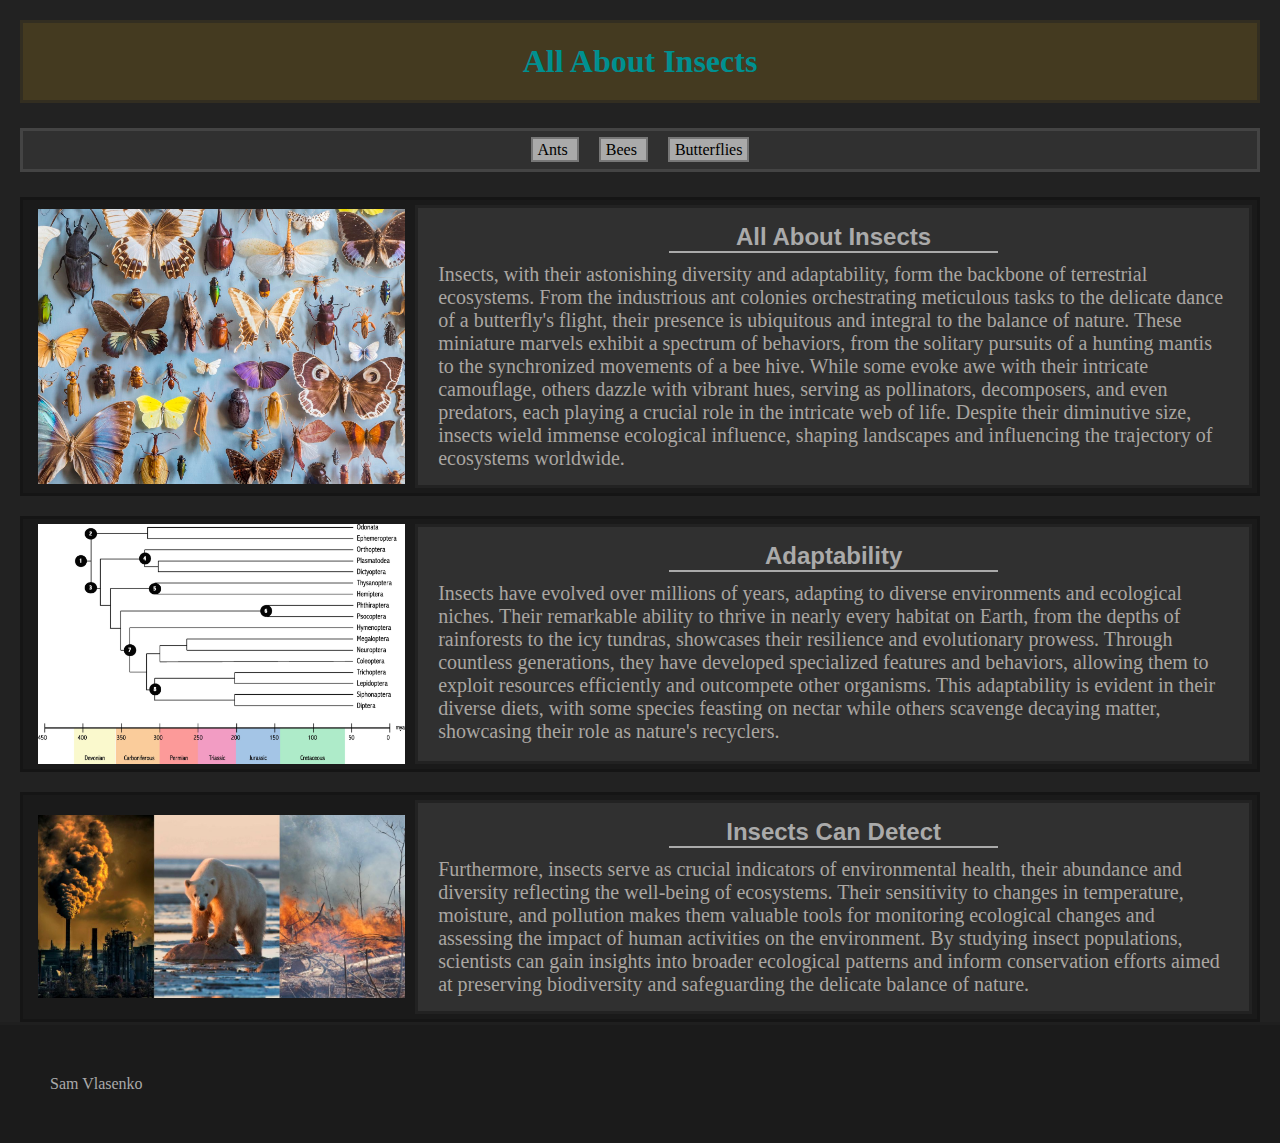
<file: index.html>
<!doctype html>
<html>
	<head>
		<title> Ants! </title>
		<link rel = 'stylesheet' href = 'style.css'>
		<meta name="viewport" content="width=device-width, initial-scale=1.0">
	</head>
	<body>
		<header>
			<section> <h1> All About Insects </h1> </section>
		</header>
		<nav>
			<a href = 'AntBasics.html'> Ants </a>
			<a href = 'BeeBasics.html'> Bees </a>
			<a href = 'ButterflyBasics.html'> Butterflies </a>
		</nav>
		<section>
			<img src = 'Images/Insects.jpg' alt = 'A picture of a lot of different insect species' >
			<article id = '1'>
				<h2> All About Insects </h2>
				<p>Insects, with their astonishing diversity and adaptability, form the backbone of terrestrial ecosystems. From the industrious ant colonies orchestrating meticulous tasks to the delicate dance of a butterfly's flight, their presence is ubiquitous and integral to the balance of nature. These miniature marvels exhibit a spectrum of behaviors, from the solitary pursuits of a hunting mantis to the synchronized movements of a bee hive. While some evoke awe with their intricate camouflage, others dazzle with vibrant hues, serving as pollinators, decomposers, and even predators, each playing a crucial role in the intricate web of life. Despite their diminutive size, insects wield immense ecological influence, shaping landscapes and influencing the trajectory of ecosystems worldwide.</p>
			</article>
		</section>
		<section>
			<img src = 'Images/InsectsChart.png' alt = 'A chart of diverse insect adaptations' >
			<article id = '2'>
				<h2> Adaptability </h2>
				<p>Insects have evolved over millions of years, adapting to diverse environments and ecological niches. Their remarkable ability to thrive in nearly every habitat on Earth, from the depths of rainforests to the icy tundras, showcases their resilience and evolutionary prowess. Through countless generations, they have developed specialized features and behaviors, allowing them to exploit resources efficiently and outcompete other organisms. This adaptability is evident in their diverse diets, with some species feasting on nectar while others scavenge decaying matter, showcasing their role as nature's recyclers.</p>
			</article>
		</section>
		<section>
			<img src = 'Images/InsectsDetect.jpg' alt = 'An image depicting climate change' >
			<article id = '3'>
				<h2> Insects Can Detect </h2>
				<p>Furthermore, insects serve as crucial indicators of environmental health, their abundance and diversity reflecting the well-being of ecosystems. Their sensitivity to changes in temperature, moisture, and pollution makes them valuable tools for monitoring ecological changes and assessing the impact of human activities on the environment. By studying insect populations, scientists can gain insights into broader ecological patterns and inform conservation efforts aimed at preserving biodiversity and safeguarding the delicate balance of nature.</p>
			</article>
		</section>
		<footer>
			Sam Vlasenko
		</footer>
	</body>
</html>
</file>
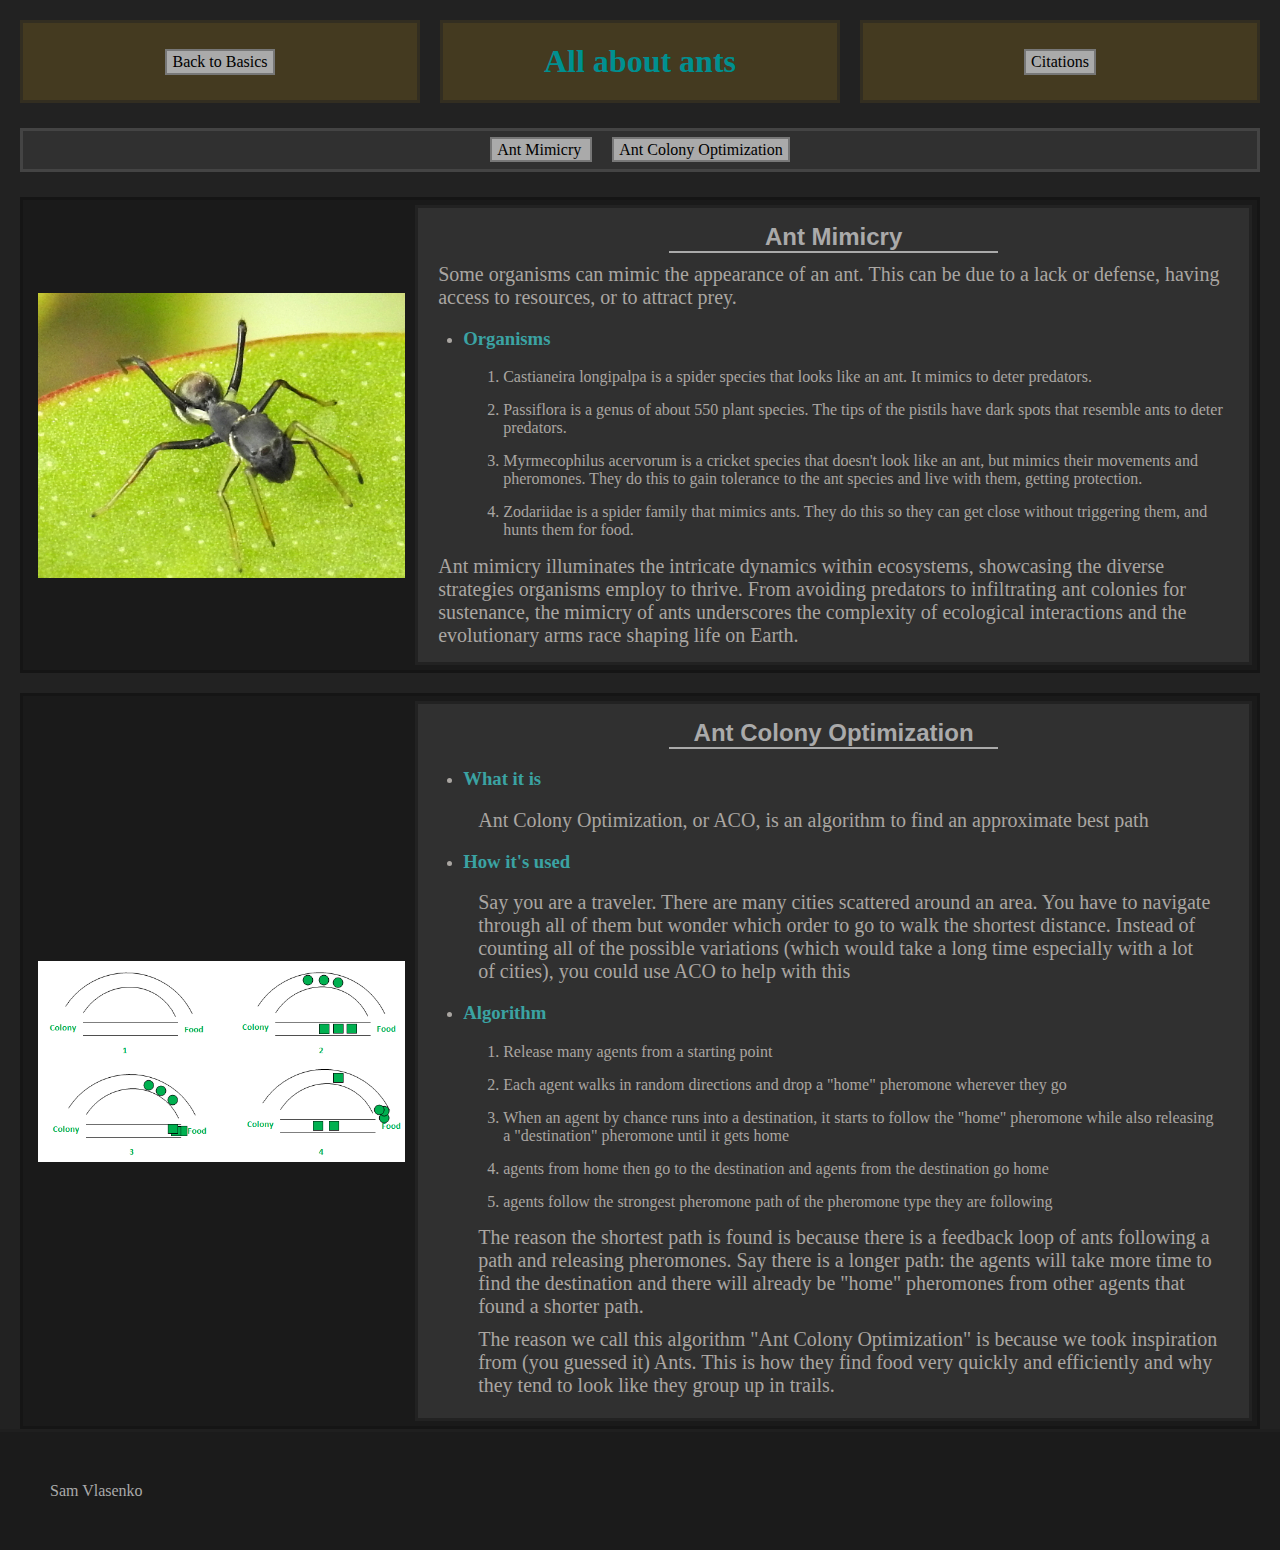
<file: AntAdvanced.html>
<!doctype html>
<html>
	<head>
		<title> Ants Advanced </title>
        	<link rel = 'stylesheet' href = 'style.css'>
	</head>
	<body>
		<header>
			<section> <a href = 'AntBasics.html' > Back to Basics </a> </section>
			<section> <h1>All about ants </h1> </section>
			<section> <a href = 'AntCitations.html' > Citations </a> </section>
		</header>
		<nav>
			<a href = '#Mimicry' > Ant Mimicry </a>
			<a href = '#ACO' > Ant Colony Optimization </a>
		</nav>
		<section id = 'Mimicry' >
			<img src='Images/AntSpider.jpeg' alt='A spider species that looks like an ant'>
			<article>
				<h2> Ant Mimicry </h2>
                        <p> Some organisms can mimic the appearance of an ant. This can be due to a lack or defense, having access to resources, or to attract prey. </p>
				<ul>
                              <li>
                                    <h3> Organisms </h3>
                                    <ol>
                                          <li>
                                                Castianeira longipalpa is a spider species that looks like an ant. It mimics to deter predators.
                                          </li>
                                          <li>
                                                Passiflora is a genus of about 550 plant species. The tips of the pistils have dark spots that resemble ants to deter predators.
                                          </li>
                                          <li>
                                                Myrmecophilus acervorum is a cricket species that doesn't look like an ant, but mimics their movements and pheromones. They do this to gain tolerance to the ant species and live with them, getting protection.
                                          </li>
                                          <li>
                                                Zodariidae is a spider family that mimics ants. They do this so they can get close without triggering them, and hunts them for food.
                                          </li>
                                    </ol>
                              </li>
                        </ul>
                        <p>Ant mimicry illuminates the intricate dynamics within ecosystems, showcasing the diverse strategies organisms employ to thrive. From avoiding predators to infiltrating ant colonies for sustenance, the mimicry of ants underscores the complexity of ecological interactions and the evolutionary arms race shaping life on Earth.</p>
			</article>
		</section>
		<section id = 'ACO' >
			<img src='Images/ACO.png' alt='Ants taking the shorter path over the longer path'>
			<article>
				<h2> Ant Colony Optimization </h2>
				<ul>
					<li>
						<h3> What it is </h3>
							<p> Ant Colony Optimization, or ACO, is an algorithm to find an approximate best path</p>
					</li>
					<li>
						<h3> How it's used </h3>
						<p> Say you are a traveler. There are many cities scattered around an area. You have to navigate through all of them but wonder which order to go to walk the shortest distance. Instead of counting all of the possible variations (which would take a long time especially with a lot of cities), you could use ACO to help with this </p>
					</li>
					<li>
						<h3> Algorithm </h3>
						<ol>
							<li>
								Release many agents from a starting point
							</li>
							<li>
								Each agent walks in random directions and drop a "home" pheromone wherever they go
							</li>
							<li>
								When an agent by chance runs into a destination, it starts to follow the "home" pheromone while also releasing a "destination" pheromone until it gets home
							</li>
							<li>
								agents from home then go to the destination and agents from the destination go home
							</li>
							<li>
								agents follow the strongest pheromone path of the pheromone type they are following
							</li>
						</ol>
					</li>
					<p> The reason the shortest path is found is because there is a feedback loop of ants following a path and releasing pheromones. Say there is a longer path: the agents will take more time to find the destination and there will already be "home" pheromones from other agents that found a shorter path. </p>
					<p> The reason we call this algorithm "Ant Colony Optimization" is because we took inspiration from (you guessed it) Ants. This is how they find food very quickly and efficiently and why they tend to look like they group up in trails. </p>
				</ul>
			</article>
		</section>
		<footer>
			Sam Vlasenko
		</footer>
	</body>
</html>
</file>
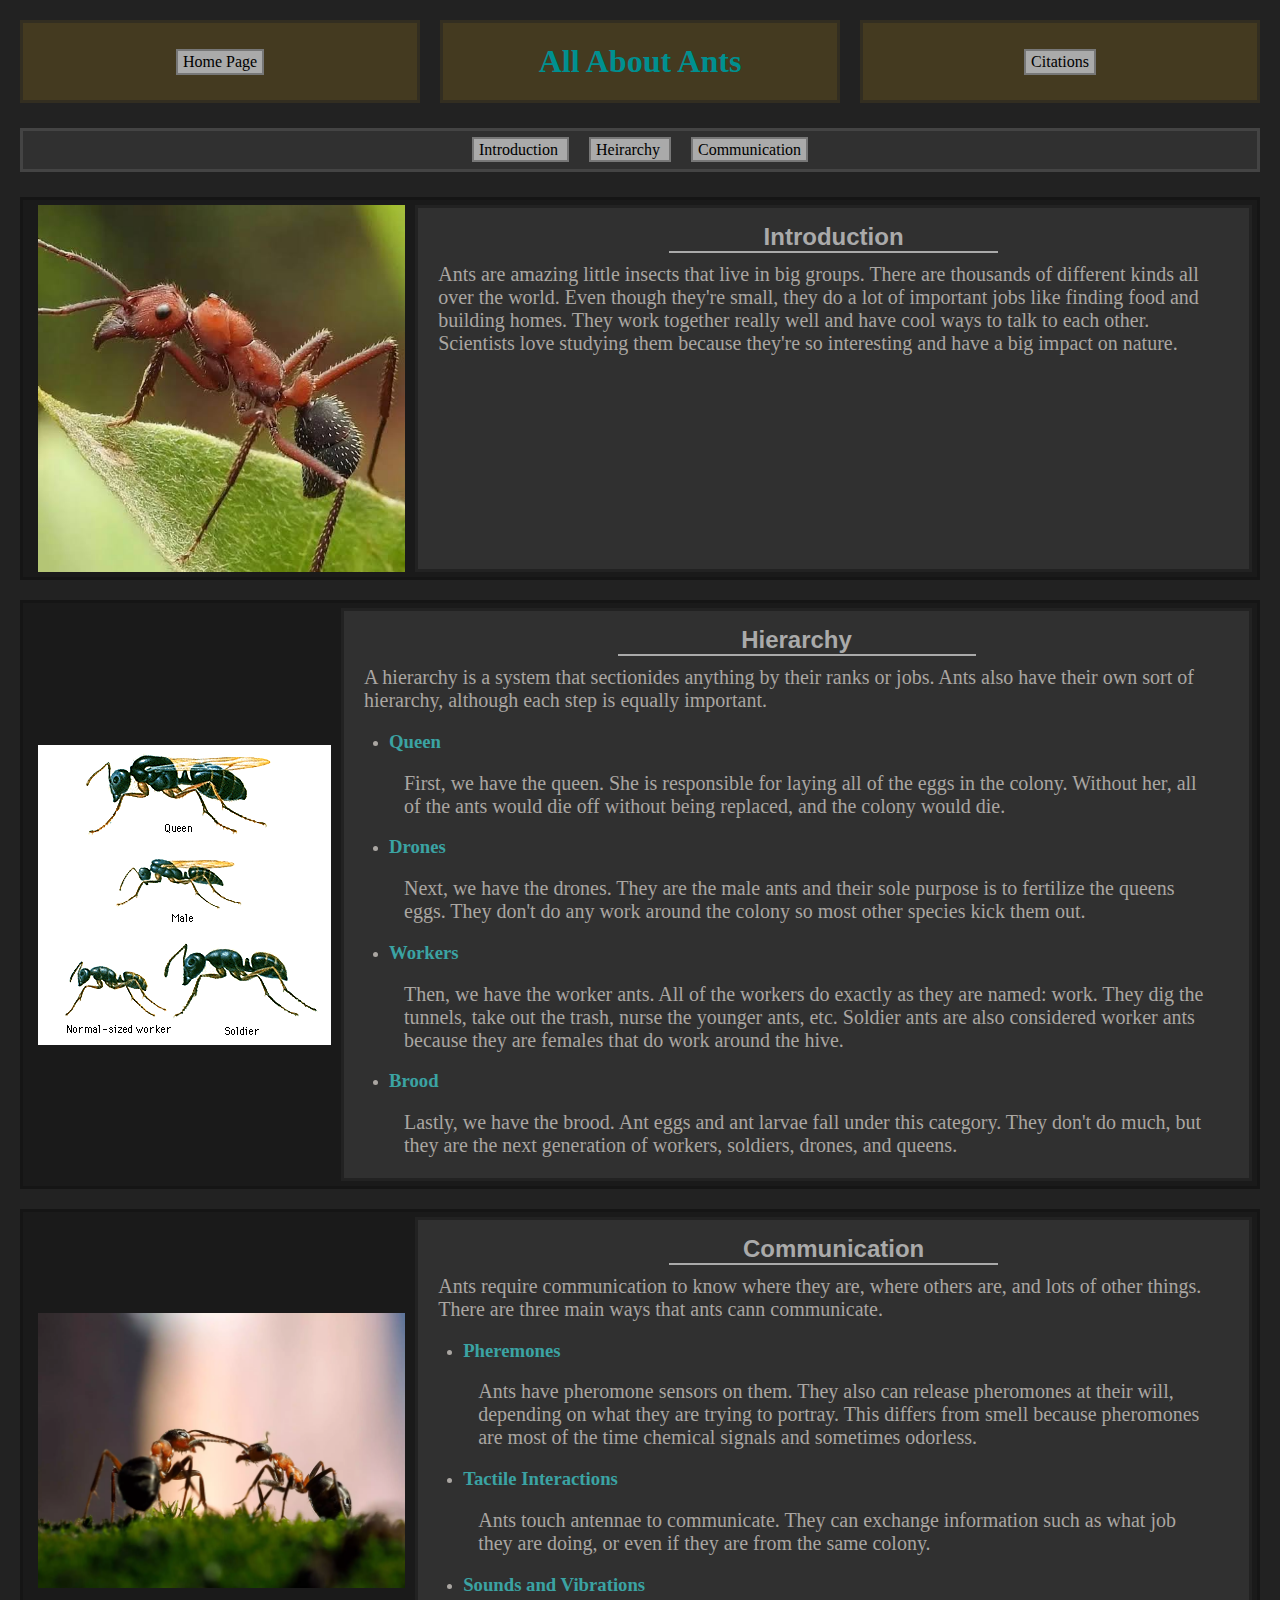
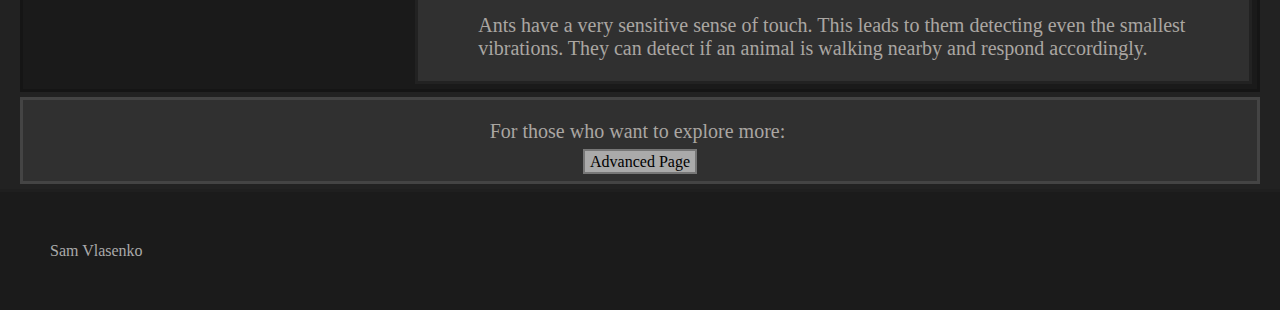
<file: AntBasics.html>
<!doctype html>
<html>
	<head>
		<title> Ants! </title>
		<link rel = 'stylesheet' href = 'style.css'>
		<meta name="viewport" content="width=device-width, initial-scale=1.0">
	</head>
	<body>
		<header>
			<section> <a href = 'index.html' > Home Page </a> </section>
			<section> <h1> All About Ants </h1> </section>
			<section> <a href = 'AntCitations.html' > Citations </a> </section>
		</header>
		<nav>
			<a href='#Intro'> Introduction </a>
			<a href='#Hierarchy'> Heirarchy </a>
			<a href='#Communication'> Communication </a>
		</nav>
            <section id='Intro'>
			<img src = 'Images/Ant.jpg' alt = 'Picture of an ant on a leaf'>
			<article>
				<h2> Introduction </h2>
				<p>Ants are amazing little insects that live in big groups. There are thousands
                        of different kinds all over the world. Even though they're small, they do a
                        lot of important jobs like finding food and building homes. They work together
                        really well and have cool ways to talk to each other. Scientists love studying
                        them because they're so interesting and have a big impact on nature.</p>
			</article>
		</section>
		<section id='Hierarchy'>
			<img src = 'Images/AntHierarchy.jpg' alt = 'Picture of Queen, Male, Worker, and Soldier ants'>
			<article>
				<h2> Hierarchy </h2>
				<p> A hierarchy is a system that sectionides anything by their ranks or jobs. Ants also have their own sort of hierarchy, although each step is equally important. </p>
				<ul>
					<li>
						<h3> Queen </h3>
						<p> First, we have the queen. She is responsible for laying all of the eggs in the colony. Without her, all of the ants would die off without being replaced, and the colony would die. </p>
					</li>
					<li>
						<h3> Drones </h3>
						<p> Next, we have the drones. They are the male ants and their sole purpose is to fertilize the queens eggs. They don't do any work around the colony so most other species kick them out. </p>
					</li>
					<li>
						<h3> Workers </h3>
						<p> Then, we have the worker ants. All of the workers do exactly as they are named: work. They dig the tunnels, take out the trash, nurse the younger ants, etc. Soldier ants are also considered worker ants because they are females that do work around the hive. </p>
					</li>
					<li>
						<h3> Brood </h3>
						<p> Lastly, we have the brood. Ant eggs and ant larvae fall under this category. They don't do much, but they are the next generation of workers, soldiers, drones, and queens. </p>
					</li>
				</ul>
			</article>
		</section>
		<section id='Communication'>
			<img src = 'Images/AntCommunication.jpg' alt = 'Picture of ants touching antennae'>
			<article>
				<h2> Communication </h2>
				<p>
					Ants require communication to know where they are, where others are, and lots of other things. There are three main ways that ants cann communicate.
				</p>
				<ul>
					<li>
						<h3> Pheremones </h3>
						<p>
							Ants have pheromone sensors on them. They also can release pheromones at their will, depending on what they are trying to portray. This differs from smell because pheromones are most of the time chemical signals and sometimes odorless.
						</p>
					</li>
					<li>
						<h3> Tactile Interactions </h3>
						<p>
							Ants touch antennae to communicate. They can exchange information such as what job they are doing, or even if they are from the same colony.
						</p>
					</li>
					<li>
						<h3> Sounds and Vibrations </h3>
						<p>
							Ants have a very sensitive sense of touch. This leads to them detecting even the smallest vibrations. They can detect if an animal is walking nearby and respond accordingly.
						</p>
					</li>
				</ul>
			</article>
		</section>
		<nav>
			<p> For those who want to explore more: </p>
			<a href = 'AntAdvanced.html' > Advanced Page </a>
		</nav>
		<footer>
			Sam Vlasenko
		</footer>
	</body>
</html>
</file>
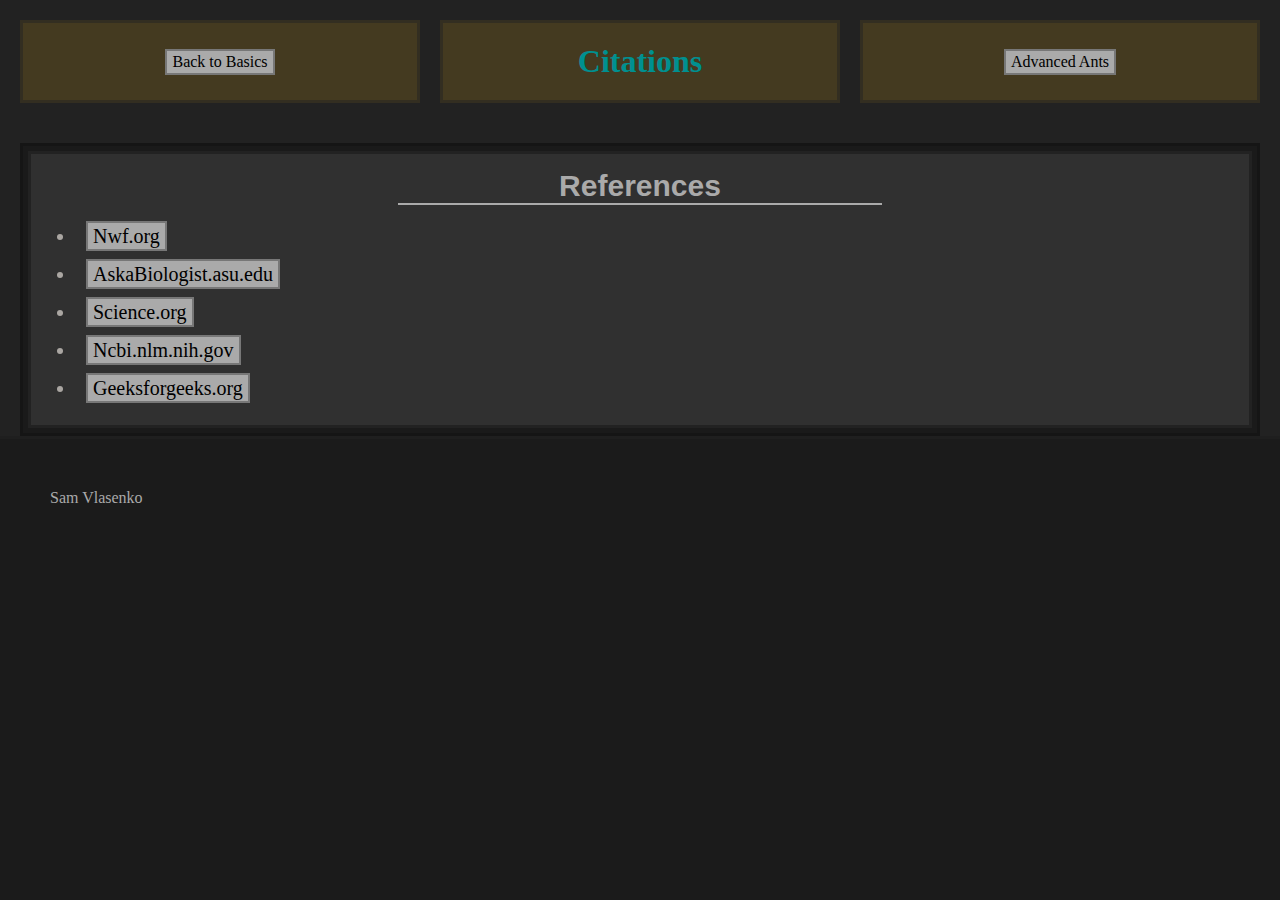
<file: AntCitations.html>
<!doctype html>
<html>
	<head>
		<title> Ants! </title>
        	<link rel = 'stylesheet' href = 'style.css'>
	</head>
	<body>
		<header>
			<section> <a href = 'AntBasics.html' > Back to Basics </a> </section>
			<section> <h1> Citations </h1> </section>
			<section> <a href = 'AntAdvanced.html' > Advanced Ants </a> </section>
		</header>
		<section>
			<article id='references'>
				<h2> References </h2>
				<ul>
					<li>
						<a href = 'https://www.nwf.org/en/Educational-Resources/Wildlife-Guide/Invertebrates/Ants' > Nwf.org</a>
					</li>
					<li>
						<a href = 'https://askabiologist.asu.edu/explore/secrets-superorganism' > AskaBiologist.asu.edu </a>
					</li>
					<li>
						<a href = 'https://www.science.org/content/article/shhh-ants-are-talking' > Science.org </a>
					</li>
					<li>
						<a href = 'https://www.ncbi.nlm.nih.gov/pmc/articles/PMC6921000/' > Ncbi.nlm.nih.gov </a>
					</li>
					<li>
						<a href = 'https://www.geeksforgeeks.org/introduction-to-ant-colony-optimization/' > Geeksforgeeks.org </a>
					</li>
				</ul>
			</article>
		</section>
		<footer>
			Sam Vlasenko
		</footer>
	</body>
</html>
</file>
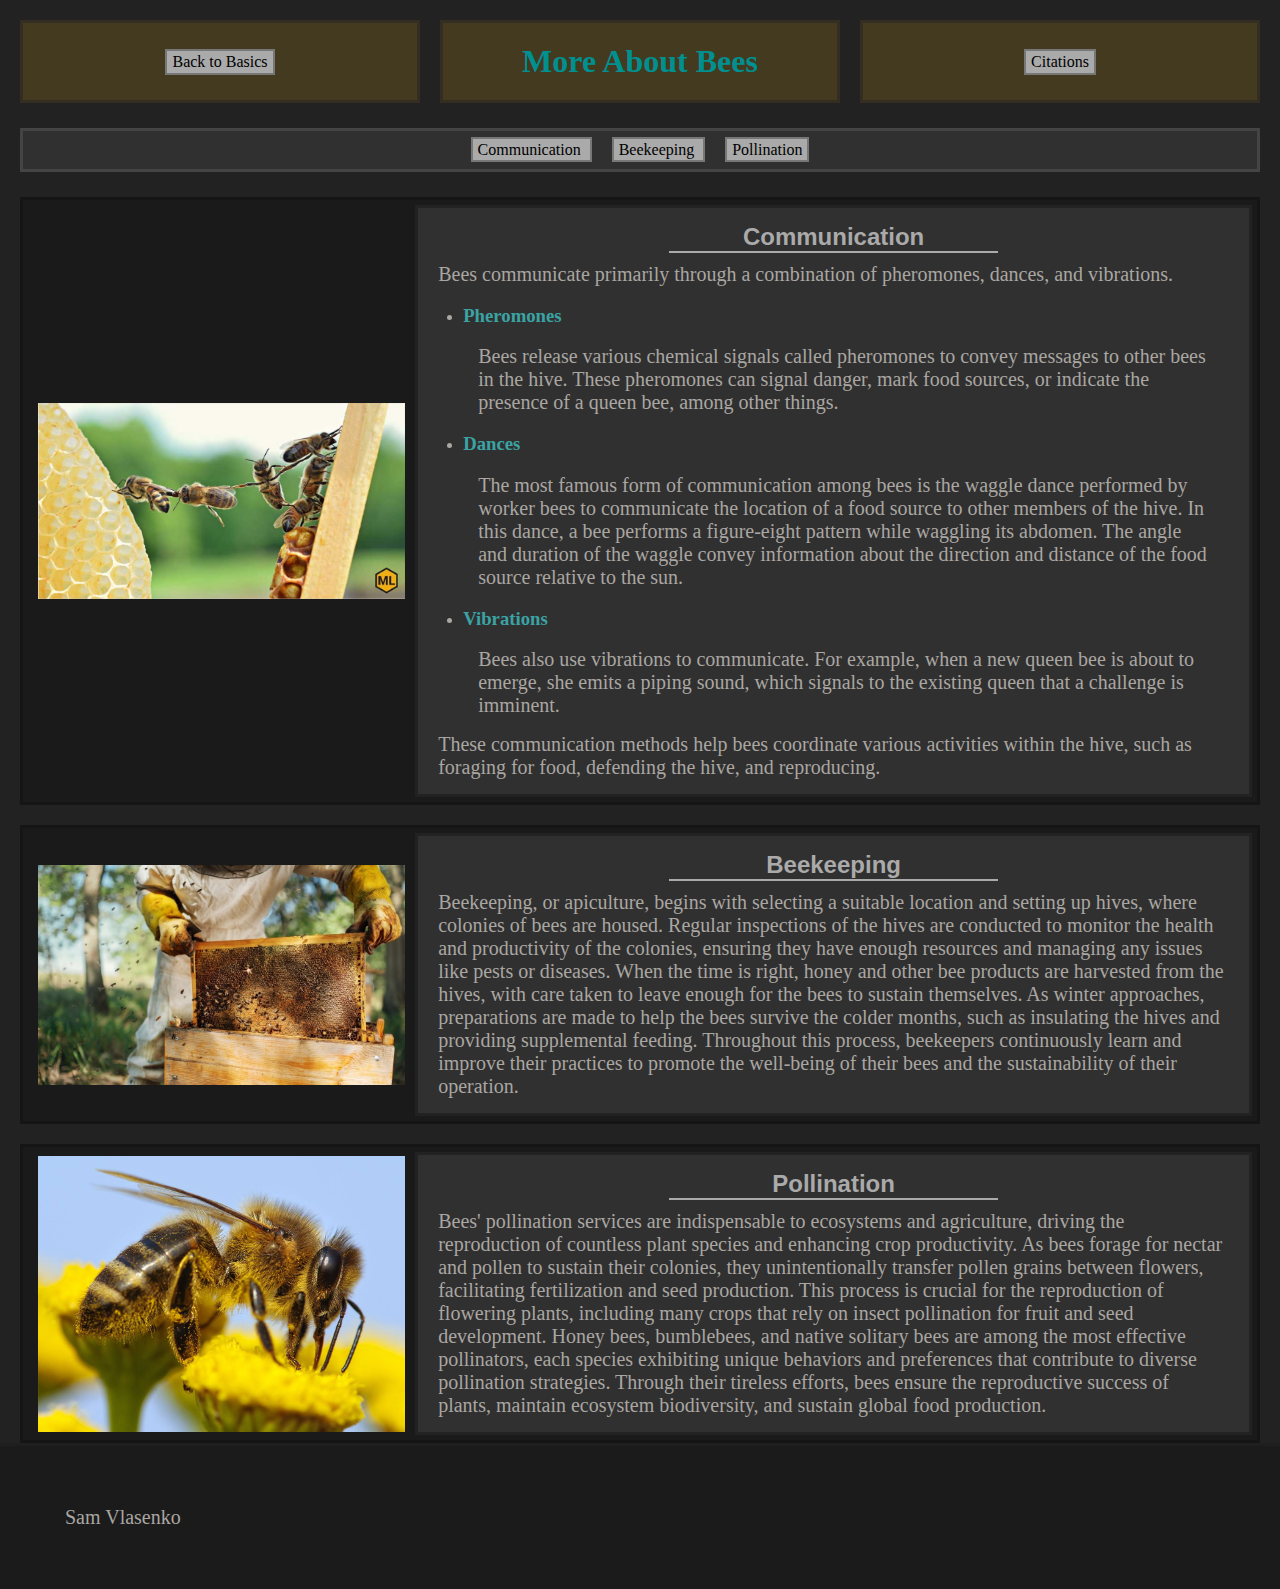
<file: BeeAdvanced.html>
<!doctype html>
<html>
	<head>
		<title> Bees Advanced </title>
		<link rel='stylesheet' href='style.css'>
		<meta name="viewport" content="width=device-width, initial-scale=1.0">
	</head>
	<body>
		<header>
			<section> <a href = 'BeeBasics.html' > Back to Basics </a> </section>
			<section> <h1> More About Bees </h1> </section>
			<section> <a href = 'BeeCitations.html' > Citations </a> </section>
		</header>
		<nav>
			<a href=' #Communication '> Communication </a>
			<a href=' #Beekeeping '> Beekeeping </a>
			<a href=' #Pollination '> Pollination </a>
		</nav>

		<section id = 'Communication'>
		<img src =' Images/BeeCommunication.jpg ' alt = 'A picture of bees working together' >
		<article>
			<h2> Communication </h2>
			<p>Bees communicate primarily through a combination of pheromones, dances, and vibrations.</p>
				<ul>
					<li>
						<h3> Pheromones </h3>
						<p>Bees release various chemical signals called pheromones to convey messages to other bees in the hive. These pheromones can signal danger, mark food sources, or indicate the presence of a queen bee, among other things.</p>
					</li>
					<li>
						<h3> Dances </h3>
						<p>The most famous form of communication among bees is the waggle dance performed by worker bees to communicate the location of a food source to other members of the hive. In this dance, a bee performs a figure-eight pattern while waggling its abdomen. The angle and duration of the waggle convey information about the direction and distance of the food source relative to the sun.</p>
					</li>
					<li>
						<h3> Vibrations </h3>
						<p>Bees also use vibrations to communicate. For example, when a new queen bee is about to emerge, she emits a piping sound, which signals to the existing queen that a challenge is imminent.</p>
					</li>
				</ul>
			<p>These communication methods help bees coordinate various activities within the hive, such as foraging for food, defending the hive, and reproducing.</p>
		</article>
		</section>

		<section id = 'Beekeeping'>
      		<img src =' Images/Beekeeping.jpg ' alt = 'A picture of a man in a beekeeping suit while handling with bees' >
      		<article>
      			<h2> Beekeeping </h2>
      			<p> Beekeeping, or apiculture, begins with selecting a suitable location and setting up hives, where colonies of bees are housed. Regular inspections of the hives are conducted to monitor the health and productivity of the colonies, ensuring they have enough resources and managing any issues like pests or diseases. When the time is right, honey and other bee products are harvested from the hives, with care taken to leave enough for the bees to sustain themselves. As winter approaches, preparations are made to help the bees survive the colder months, such as insulating the hives and providing supplemental feeding. Throughout this process, beekeepers continuously learn and improve their practices to promote the well-being of their bees and the sustainability of their operation. </p>
      		</article>
		</section>

		<section id = 'Pollination'>
      		<img src =' Images/BeePollination.jpg ' alt = 'A picture of a bee pollinating a flower' >
      		<article>
      			<h2> Pollination </h2>
      			<p> Bees' pollination services are indispensable to ecosystems and agriculture, driving the reproduction of countless plant species and enhancing crop productivity. As bees forage for nectar and pollen to sustain their colonies, they unintentionally transfer pollen grains between flowers, facilitating fertilization and seed production. This process is crucial for the reproduction of flowering plants, including many crops that rely on insect pollination for fruit and seed development. Honey bees, bumblebees, and native solitary bees are among the most effective pollinators, each species exhibiting unique behaviors and preferences that contribute to diverse pollination strategies. Through their tireless efforts, bees ensure the reproductive success of plants, maintain ecosystem biodiversity, and sustain global food production. </p>
      		</article>
		</section>

		<footer>
			<p> Sam Vlasenko </p>
		</footer>
	</body>
</html>
</file>
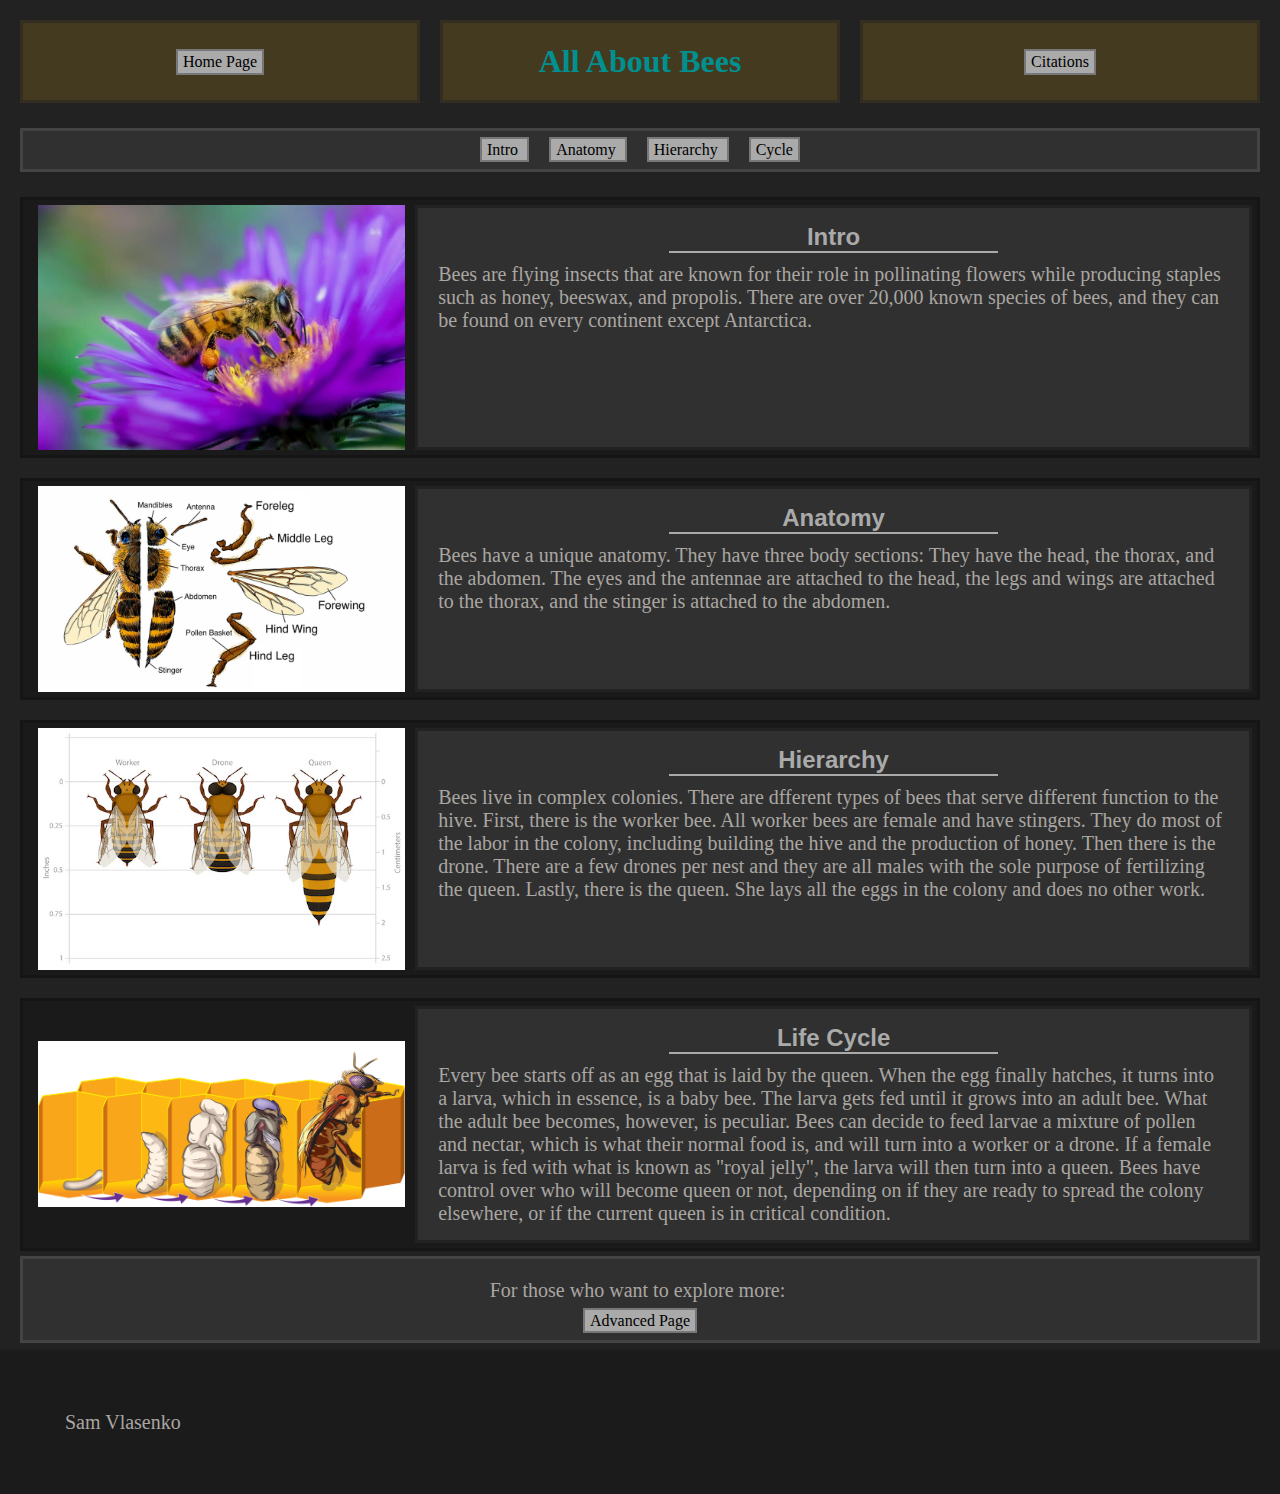
<file: BeeBasics.html>
<!doctype html>
<html>
	<head>
		<title> Bees! </title>
		<link rel='stylesheet' href='style.css'>
		<meta name="viewport" content="width=device-width, initial-scale=1.0">
	</head>
	<body>
		<header>
			<section> <a href = 'index.html' > Home Page </a> </section>
			<section> <h1> All About Bees </h1> </section>
			<section> <a href = 'BeeCitations.html' > Citations </a> </section>
		</header>
		<nav>
			<a href=' #Intro '> Intro </a>
			<a href=' #Anatomy '> Anatomy </a>
			<a href=' #Hierarchy '> Hierarchy </a>
			<a href=' #Cycle '> Cycle </a>
		</nav>

		<section id = 'Intro'>
		<img src =' Images/Bee.jpg ' alt = 'A picture of a bee' >
		<article>
			<h2> Intro </h2>
			<p>Bees are flying insects that are known for their role in pollinating flowers while producing staples such as honey, beeswax, and propolis. There are over 20,000 known species of bees, and they can be found on every continent except Antarctica. </p>
		</article>
		</section>

		<section id = 'Anatomy'>
		<img src =' Images/BeeAnatomy.jpg ' alt = 'A picture of parts of a bee being labeled' >
		<article>
			<h2> Anatomy </h2>
			<p> Bees have a unique anatomy. They have three body sections: They have the head, the thorax, and the abdomen.  The eyes and the antennae are attached to the head, the legs and wings are attached to the thorax, and the stinger is attached to the abdomen.</p>
		</article>
		</section>

		<section id = 'Hierarchy'>
		<img src =' Images/BeeHierarchy.jpg ' alt = 'A queen, drone, and a worker bee' >
		<article>
			<h2> Hierarchy </h2>
			<p> Bees live in complex colonies. There are dfferent types of bees that serve different function to the hive. First, there is the worker bee. All worker bees are female and have stingers. They do most of the labor in the colony, including building the hive and the production of honey. Then there is the drone. There are a few drones per nest and they are all males with the sole purpose of fertilizing the queen. Lastly, there is the queen. She lays all the eggs in the colony and does no other work. </p>
		</article>
		</section>

		<section id = 'Cycle'>
		<img src =' Images/BeeLifeCycle.jpg ' alt = 'Life stages of a bee' >
		<article>
			<h2> Life Cycle </h2>
			<p> Every bee starts off as an egg that is laid by the queen. When the egg finally hatches, it turns into a larva, which in essence, is a baby bee. The larva gets fed until it grows into an adult bee. What the adult bee becomes, however, is peculiar. Bees can decide to feed larvae a mixture of pollen and nectar, which is what their normal food is, and will turn into a worker or a drone. If a female larva is fed with what is known as "royal jelly", the larva will then turn into a queen. Bees have control over who will become queen or not, depending on if they are ready to spread the colony elsewhere, or if the current queen is in critical condition. </p>
		</article>
		</section>
		<nav>
			<p> For those who want to explore more: </p>
			<a href = 'BeeAdvanced.html' > Advanced Page </a>
		</nav>

		<footer>
			<p> Sam Vlasenko </p>
		</footer>
	</body>
</html>
</file>
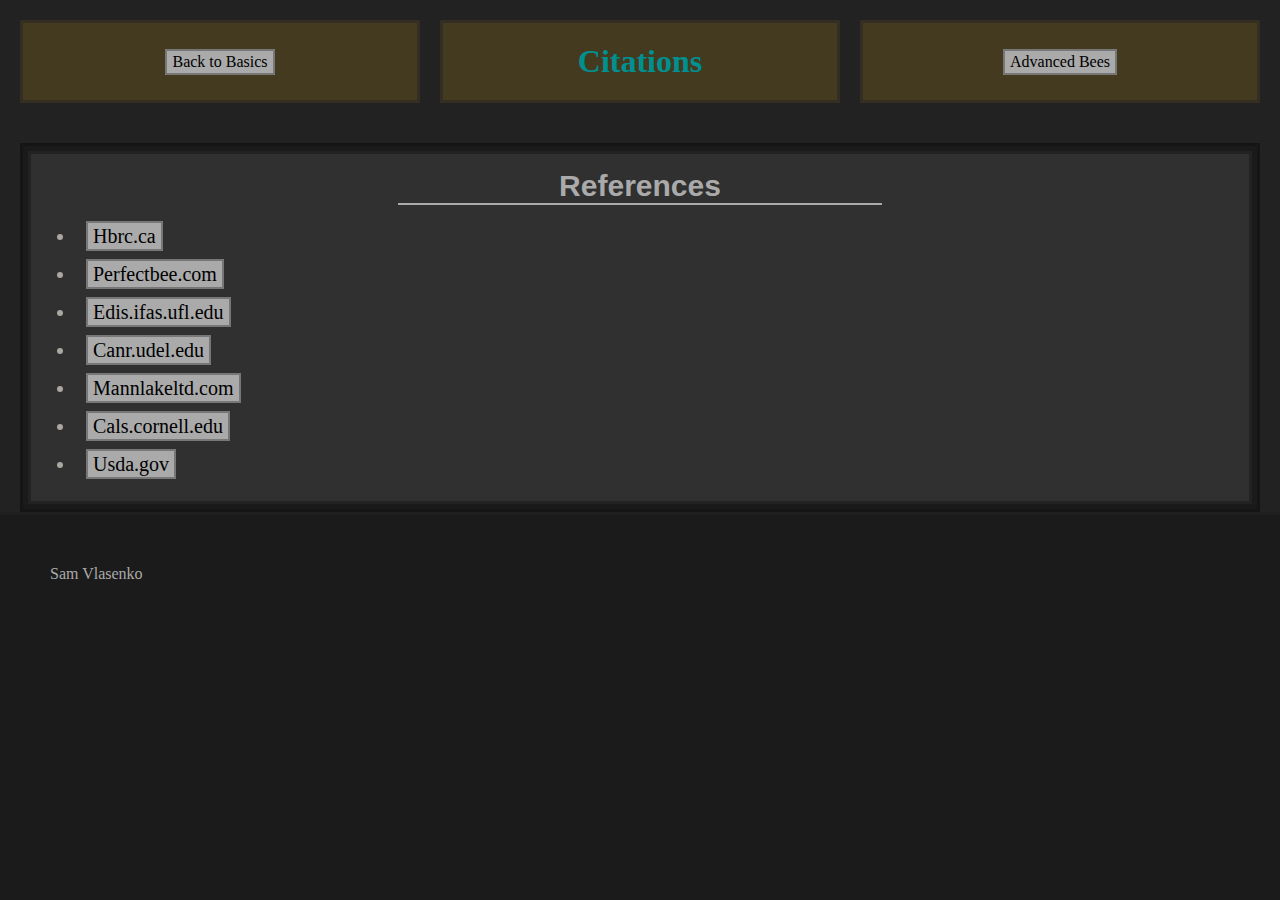
<file: BeeCitations.html>
<!doctype html>
<html>
	<head>
		<title> Bees! </title>
        	<link rel = 'stylesheet' href = 'style.css'>
	</head>
	<body>
		<header>
			<section> <a href = 'BeeBasics.html' > Back to Basics </a> </section>
			<section> <h1> Citations </h1> </section>
			<section> <a href = 'BeeAdvanced.html' > Advanced Bees </a> </section>
		</header>
		<section>
			<article id='references'>
				<h2> References </h2>
				<ul>
					<li>
						<a href = 'https://hbrc.ca/honey-bee-anatomy/' > Hbrc.ca </a>
					</li>
					<li>
						<a href = 'https://www.perfectbee.com/learn-about-bees/the-science-of-bees/the-anatomy-of-bees' > Perfectbee.com </a>
					</li>
					<li>
						<a href = 'https://edis.ifas.ufl.edu/publication/IN1102' > Edis.ifas.ufl.edu </a>
					</li>
					<li>
						<a href = 'https://canr.udel.edu/maarec/honey-bee-biology/the-colony-and-its-organization/' > Canr.udel.edu </a>
					</li>
					<li>
						<a href = 'https://www.mannlakeltd.com/blog/how-do-bees-communicate/' > Mannlakeltd.com </a>
					</li>
					<li>
						<a href = 'https://cals.cornell.edu/pollinator-network/beekeeping/beekeeping-basics' > Cals.cornell.edu </a>
					</li>
					<li>
						<a href = 'https://www.fs.usda.gov/wildflowers/pollinators/animals/bees.shtml' > Usda.gov </a>
					</li>
				</ul>
			</article>
		</section>
		<footer>
			Sam Vlasenko
		</footer>
	</body>
</html>
</file>
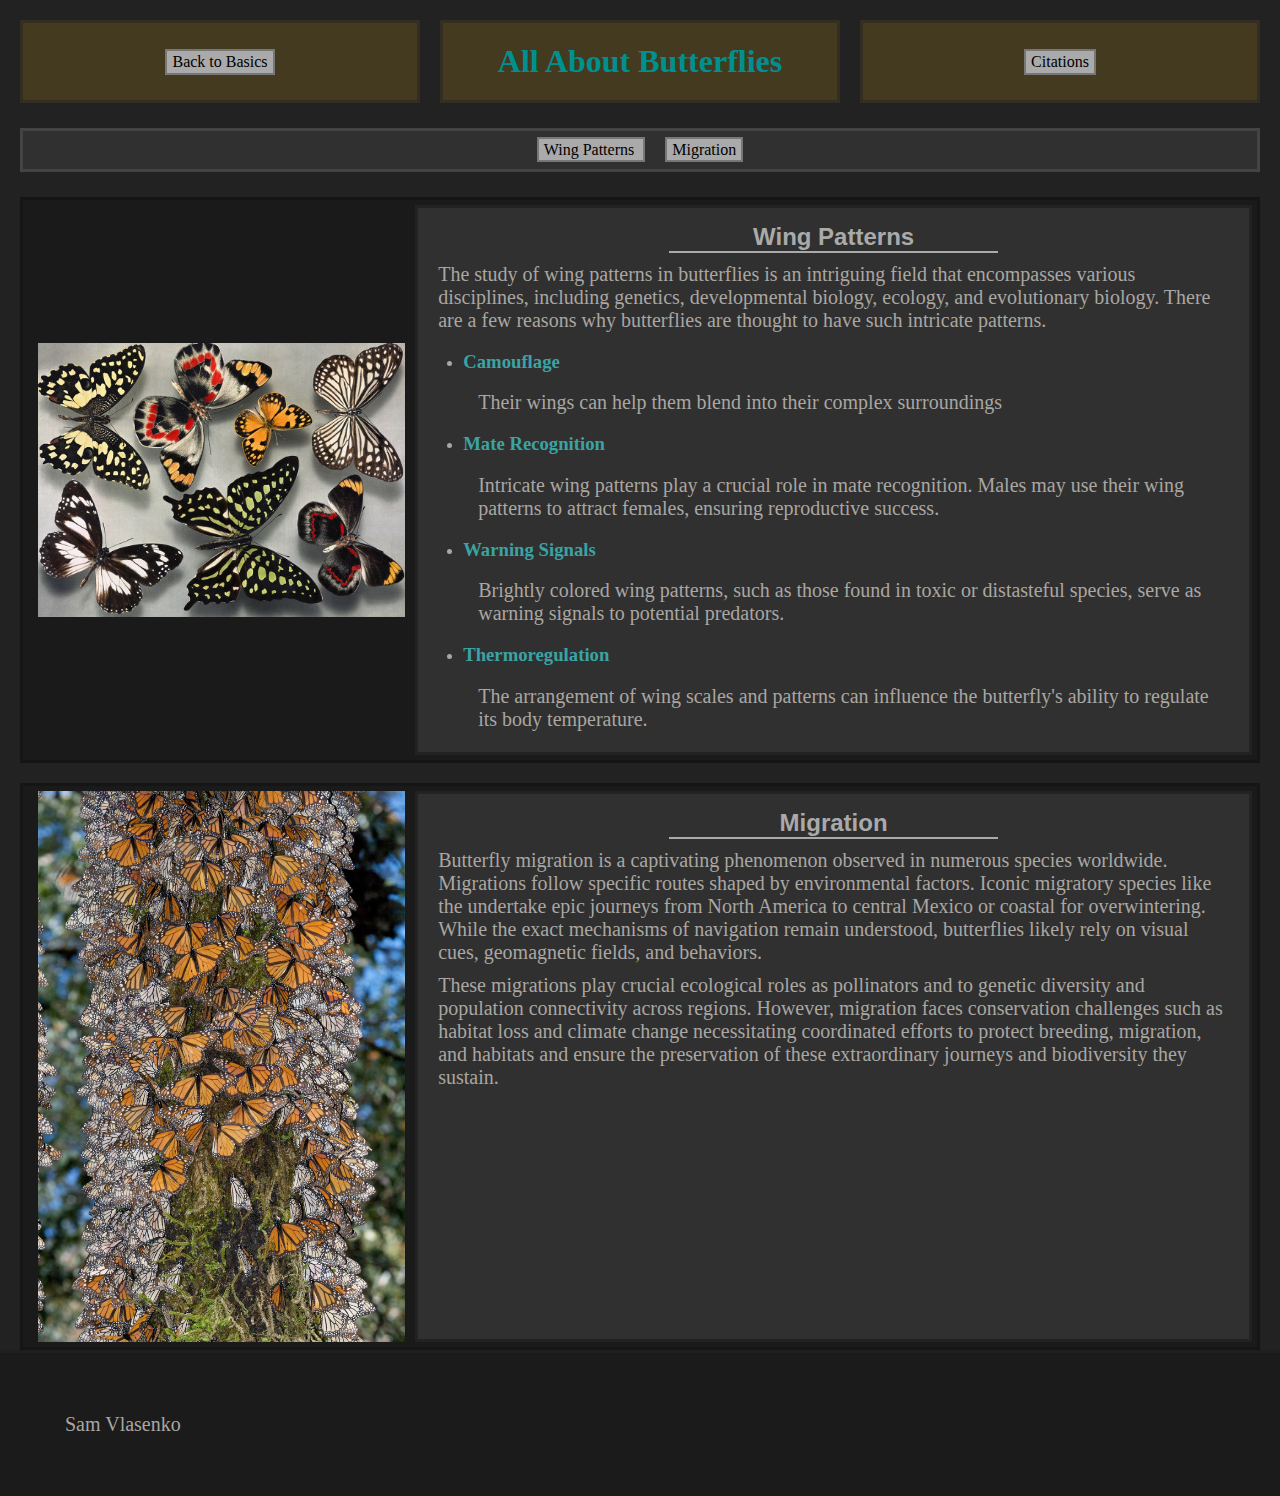
<file: ButterflyAdvanced.html>
<!doctype html>
<html>
	<head>
		<title> Butterflies Advanced </title>
		<link rel='stylesheet' href='style.css'>
		<meta name="viewport" content="width=device-width, initial-scale=1.0">
	</head>
	<body>
		<header>
			<section> <a href = 'ButterflyBasics.html' > Back to Basics </a> </section>
			<section> <h1> All About Butterflies </h1> </section>
			<section> <a href = 'ButterflyCitations.html' > Citations </a> </section>
		</header>
		<nav>
			<a href=' #Patterns '> Wing Patterns </a>
			<a href=' #Migration '> Migration </a>
		</nav>

		<section id = 'Patterns'>
		      <img src = ' Images/ButterflyPattern.jpg ' alt = 'A picture different butterfly patterns' >
      		<article>
      			<h2> Wing Patterns </h2>
      			<p> The study of wing patterns in butterflies is an intriguing field that encompasses various disciplines, including genetics, developmental biology, ecology, and evolutionary biology. There are a few reasons why butterflies are thought to have such intricate patterns. </p>
                        <ul>
                              <li>
                                    <h3> Camouflage </h3>
                                    <p> Their wings can help them blend into their complex surroundings </p>
                              </li>
                              <li>
                                    <h3> Mate Recognition </h3>
                                    <p> Intricate wing patterns play a crucial role in mate recognition. Males may use their wing patterns to attract females, ensuring reproductive success. </p>
                              </li>
                              <li>
                                    <h3> Warning Signals </h3>
                                    <p> Brightly colored wing patterns, such as those found in toxic or distasteful species, serve as warning signals to potential predators. </p>
                              </li>
                              <li>
                                    <h3> Thermoregulation </h3>
                                    <p> The arrangement of wing scales and patterns can influence the butterfly's ability to regulate its body temperature. </p>
                              </li>
                        </ul>
                  </article>
		</section>

		<section id = 'Migration'>
      		<img src = ' Images/ButterflyMigration.jpg ' alt = 'A picture a lot of monarch butterflies on a tree trunk' >
      		<article>
      			<h2> Migration </h2>
                        <p> Butterfly migration is a captivating phenomenon observed in numerous species worldwide. Migrations follow specific routes shaped by environmental factors. Iconic migratory species like the undertake epic journeys from North America to central Mexico or coastal for overwintering. While the exact mechanisms of navigation remain understood, butterflies likely rely on visual cues, geomagnetic fields, and behaviors. </p>
                        <p> These migrations play crucial ecological roles as pollinators and to genetic diversity and population connectivity across regions. However, migration faces conservation challenges such as habitat loss and climate change necessitating coordinated efforts to protect breeding, migration, and habitats and ensure the preservation of these extraordinary journeys and biodiversity they sustain. </p>
      		</article>
		</section>

		<footer>
			<p> Sam Vlasenko </p>
		</footer>
	</body>
</html>
</file>
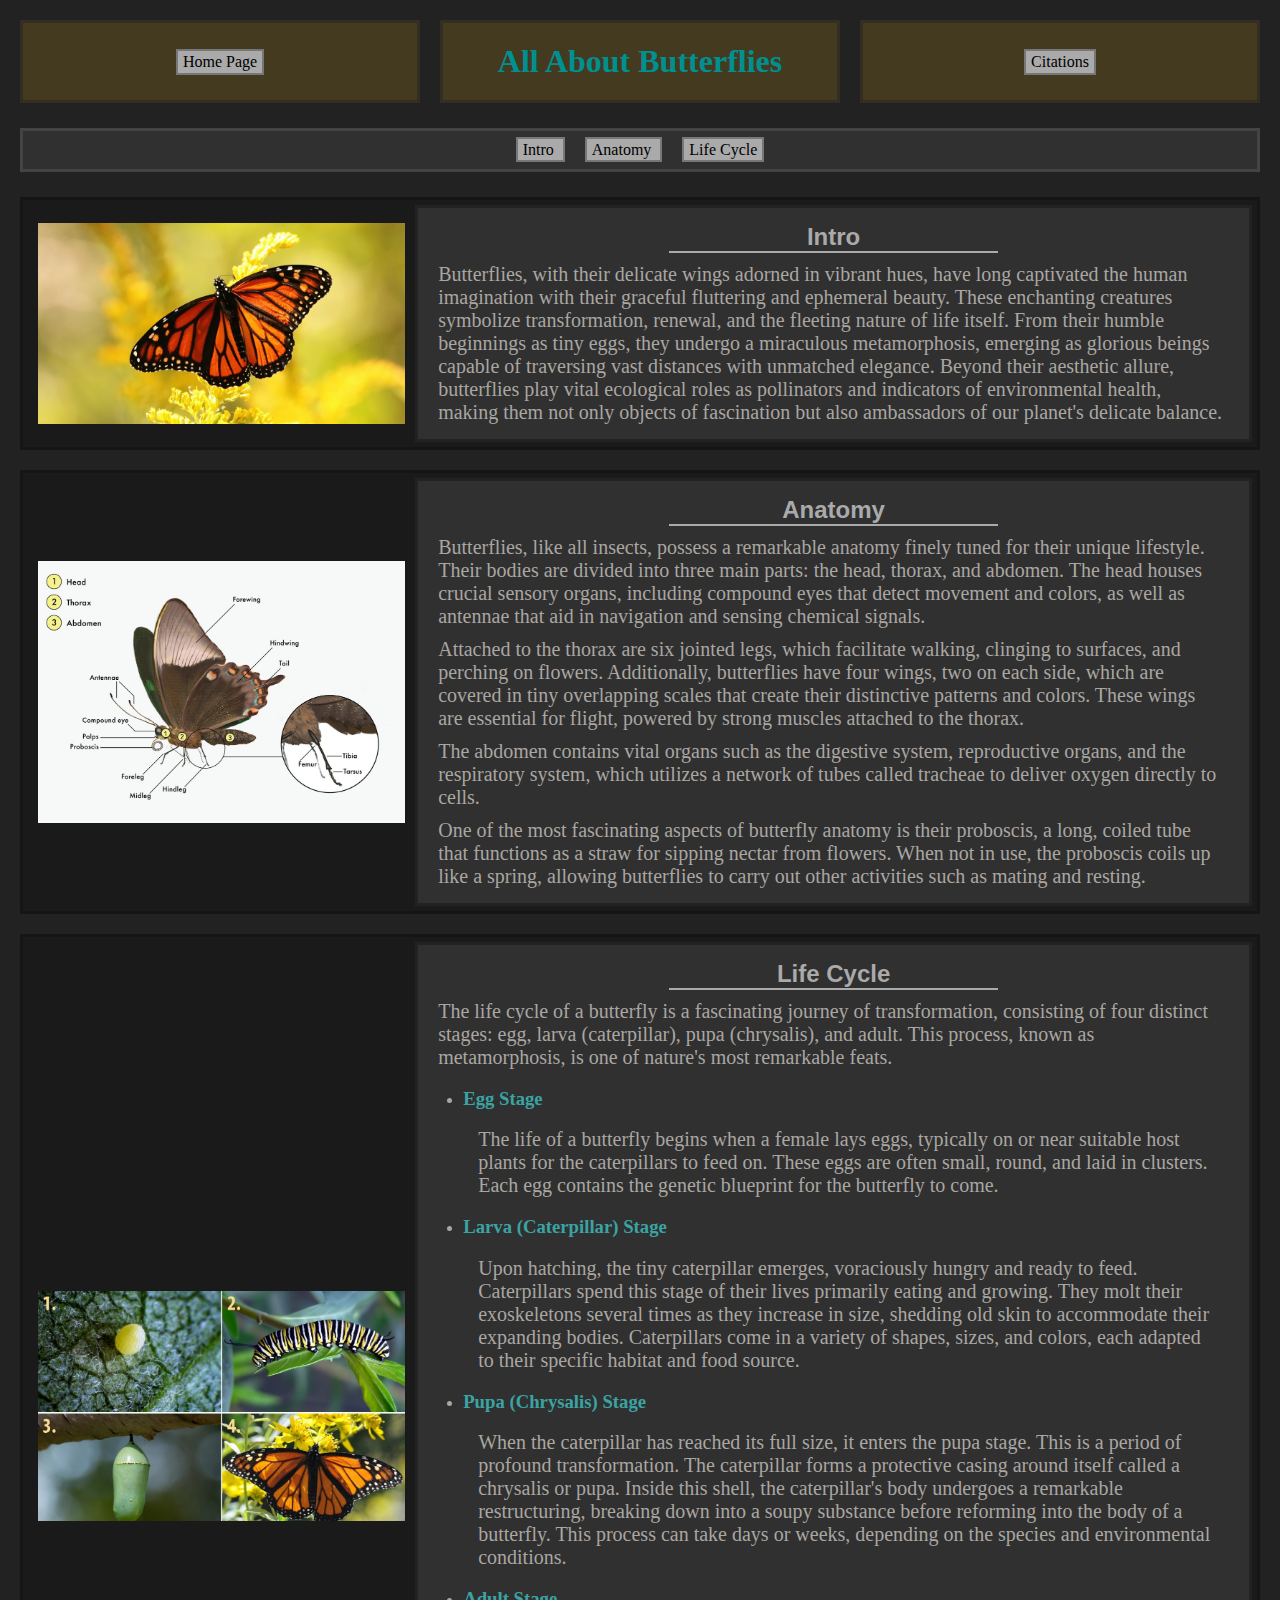
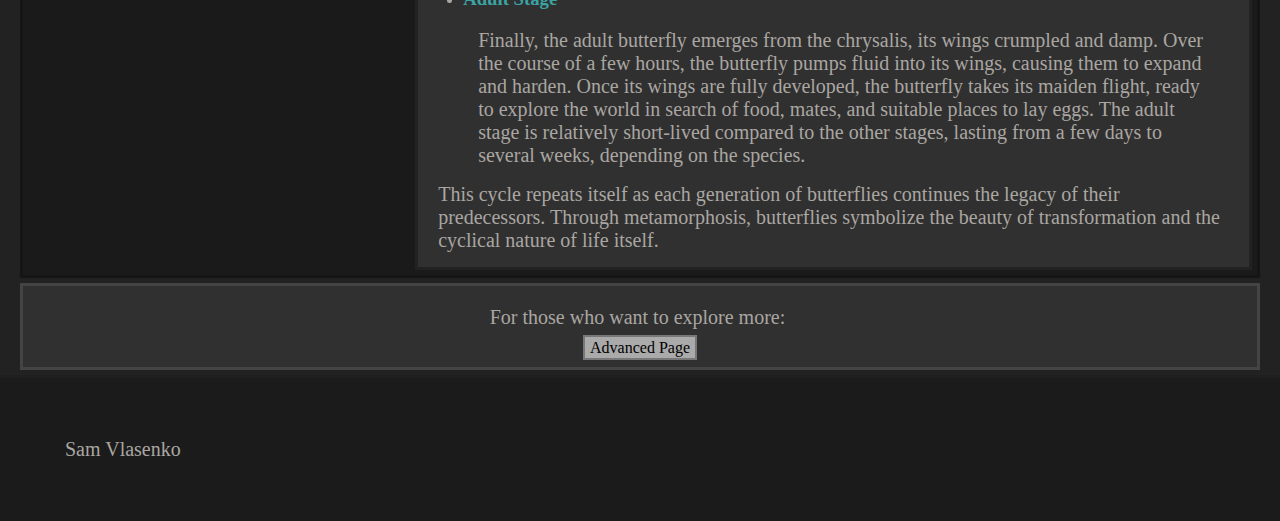
<file: ButterflyBasics.html>
<!doctype html>
<html>
	<head>
		<title> Butterflies! </title>
		<link rel='stylesheet' href='style.css'>
		<meta name="viewport" content="width=device-width, initial-scale=1.0">
	</head>
	<body>
		<header>
			<section> <a href = 'index.html' > Home Page </a> </section>
			<section> <h1> All About Butterflies </h1> </section>
			<section> <a href = 'ButterflyCitations.html' > Citations </a> </section>
		</header>
		<nav>
			<a href=' #Intro '> Intro </a>
			<a href=' #Anatomy '> Anatomy </a>
			<a href=' #Cycle '> Life Cycle </a>
		</nav>

		<section id = 'Intro'>
		      <img src = ' Images/Butterfly.jpg ' alt = 'A picture of a monarch butterly' >
      		<article>
      			<h2> Intro </h2>
      			<p> Butterflies, with their delicate wings adorned in vibrant hues, have long captivated the human imagination with their graceful fluttering and ephemeral beauty. These enchanting creatures symbolize transformation, renewal, and the fleeting nature of life itself. From their humble beginnings as tiny eggs, they undergo a miraculous metamorphosis, emerging as glorious beings capable of traversing vast distances with unmatched elegance. Beyond their aesthetic allure, butterflies play vital ecological roles as pollinators and indicators of environmental health, making them not only objects of fascination but also ambassadors of our planet's delicate balance. </p>
      		</article>
		</section>

		<section id = 'Anatomy'>
      		<img src = ' Images/ButterflyAnatomy.jpg ' alt = 'A picture of parts of a butterfly being labeled' >
      		<article>
      			<h2> Anatomy </h2>
      			<p> Butterflies, like all insects, possess a remarkable anatomy finely tuned for their unique lifestyle. Their bodies are divided into three main parts: the head, thorax, and abdomen. The head houses crucial sensory organs, including compound eyes that detect movement and colors, as well as antennae that aid in navigation and sensing chemical signals. </p>
                        <p> Attached to the thorax are six jointed legs, which facilitate walking, clinging to surfaces, and perching on flowers. Additionally, butterflies have four wings, two on each side, which are covered in tiny overlapping scales that create their distinctive patterns and colors. These wings are essential for flight, powered by strong muscles attached to the thorax. </p>
                        <p> The abdomen contains vital organs such as the digestive system, reproductive organs, and the respiratory system, which utilizes a network of tubes called tracheae to deliver oxygen directly to cells.</p>
                        <p> One of the most fascinating aspects of butterfly anatomy is their proboscis, a long, coiled tube that functions as a straw for sipping nectar from flowers. When not in use, the proboscis coils up like a spring, allowing butterflies to carry out other activities such as mating and resting. </p>
      		</article>
		</section>

		<section id = 'Cycle'>
      		<img src = ' Images/ButterflyCycle.jpg ' alt = 'Life stages of a butterfly' >
      		<article>
      			<h2> Life Cycle </h2>
      			<p>The life cycle of a butterfly is a fascinating journey of transformation, consisting of four distinct stages: egg, larva (caterpillar), pupa (chrysalis), and adult. This process, known as metamorphosis, is one of nature's most remarkable feats.</p>
                        <ul>
                              <li>
                                    <h3>Egg Stage</h3>
                                    <p>The life of a butterfly begins when a female lays eggs, typically on or near suitable host plants for the caterpillars to feed on. These eggs are often small, round, and laid in clusters. Each egg contains the genetic blueprint for the butterfly to come.</p>
                              </li>
                              <li>
                                    <h3>Larva (Caterpillar) Stage</h3>
                                    <p>Upon hatching, the tiny caterpillar emerges, voraciously hungry and ready to feed. Caterpillars spend this stage of their lives primarily eating and growing. They molt their exoskeletons several times as they increase in size, shedding old skin to accommodate their expanding bodies. Caterpillars come in a variety of shapes, sizes, and colors, each adapted to their specific habitat and food source. </p>
                              </li>
                              <li>
                                    <h3>Pupa (Chrysalis) Stage</h3>
                                    <p>When the caterpillar has reached its full size, it enters the pupa stage. This is a period of profound transformation. The caterpillar forms a protective casing around itself called a chrysalis or pupa. Inside this shell, the caterpillar's body undergoes a remarkable restructuring, breaking down into a soupy substance before reforming into the body of a butterfly. This process can take days or weeks, depending on the species and environmental conditions.</p>
                              </li>
                              <li>
                                    <h3>Adult Stage</h3>
                                    <p>Finally, the adult butterfly emerges from the chrysalis, its wings crumpled and damp. Over the course of a few hours, the butterfly pumps fluid into its wings, causing them to expand and harden. Once its wings are fully developed, the butterfly takes its maiden flight, ready to explore the world in search of food, mates, and suitable places to lay eggs. The adult stage is relatively short-lived compared to the other stages, lasting from a few days to several weeks, depending on the species.</p>
                              </li>
                        </ul>
                        <p>This cycle repeats itself as each generation of butterflies continues the legacy of their predecessors. Through metamorphosis, butterflies symbolize the beauty of transformation and the cyclical nature of life itself. </p>
      		</article>
		</section>
		<nav>
			<p> For those who want to explore more: </p>
			<a href = 'ButterflyAdvanced.html' > Advanced Page </a>
		</nav>

		<footer>
			<p> Sam Vlasenko </p>
		</footer>
	</body>
</html>
</file>
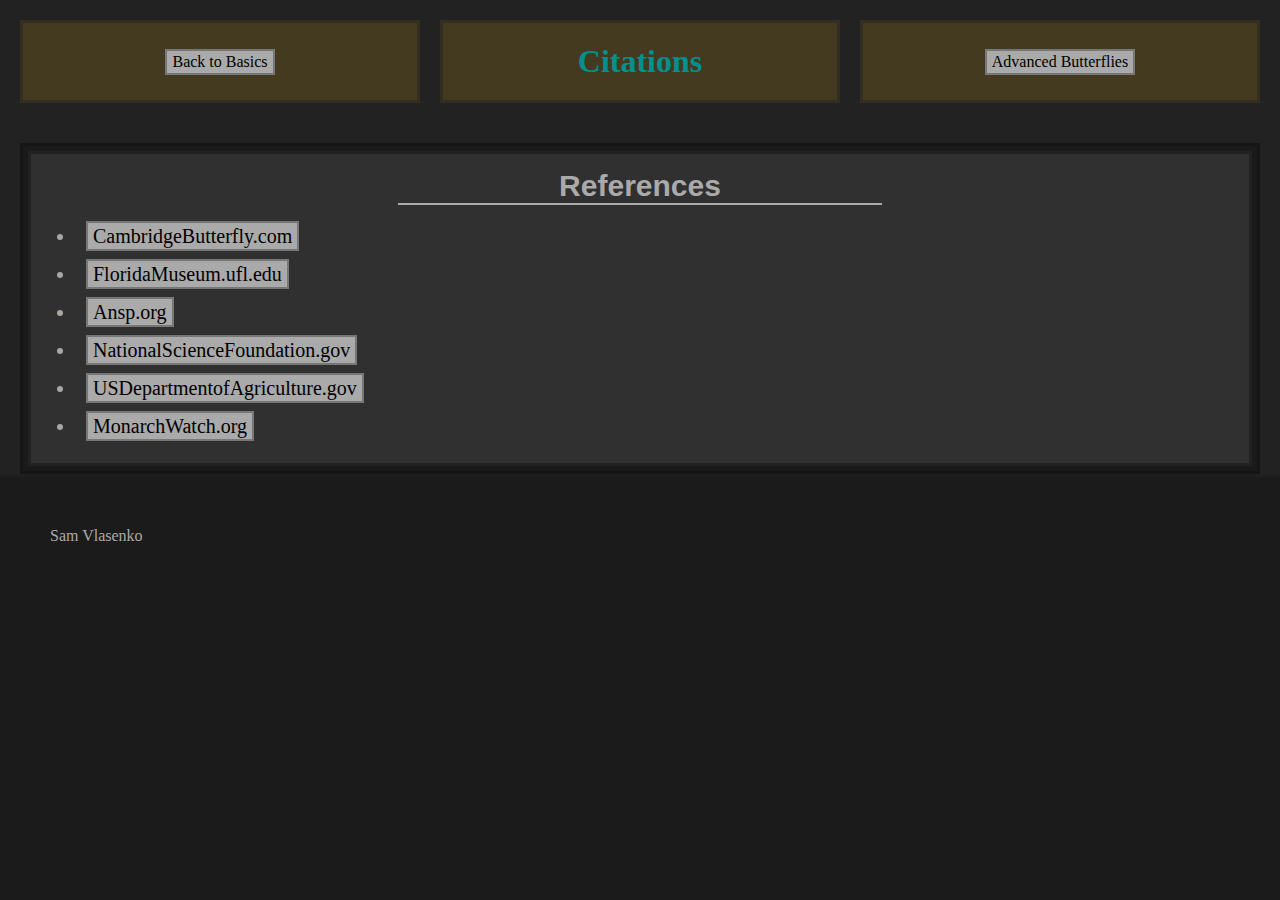
<file: ButterflyCitations.html>
<!doctype html>
<html>
	<head>
		<title> Ants! </title>
        	<link rel = 'stylesheet' href = 'style.css'>
	</head>
	<body>
		<header>
			<section> <a href = 'ButterflyBasics.html' > Back to Basics </a> </section>
			<section> <h1> Citations </h1> </section>
			<section> <a href = 'ButterflyAdvanced.html' > Advanced Butterflies </a> </section>
		</header>
		<section>
			<article id='references'>
				<h2> References </h2>
				<ul>
					<li>
						<a href = 'https://www.cambridgebutterfly.com/all-about-butterflies/' > CambridgeButterfly.com </a>
					</li>
					<li>
						<a href = 'https://www.floridamuseum.ufl.edu/educators/resource/butterfly-life-cycle/#:~:text=Butterflies%20and%20moths%20undergo%20a,the%20life%20of%20the%20insect.' > FloridaMuseum.ufl.edu </a>
					</li>
					<li>
						<a href = 'https://ansp.org/exhibits/online-exhibits/butterflies/lifecycle/' > Ansp.org </a>
					</li>
					<li>
						<a href = 'https://new.nsf.gov/news/butterfly-wing-patterns-emerge-ancient-dna' > NationalScienceFoundation.gov </a>
					</li>
					<li>
						<a href = 'https://www.fs.usda.gov/wildflowers/pollinators/Monarch_Butterfly/migration/index.shtml' > USDepartmentofAgriculture.gov </a>
					</li>
					<li>
						<a href = 'https://www.monarchwatch.org/migration/' > MonarchWatch.org </a>
					</li>
				</ul>
			</article>
		</section>
		<footer>
			Sam Vlasenko
		</footer>
	</body>
</html>
</file>
<file: style.css>
body {
	background-color: #222222;
	border-color: #ffffff;
	border-width: 10px;
	margin: 0;
	display: flex;
	min-height: 100vh;
	flex-direction: column;
}

header {
	//background-color: #443a20;
	display: flex;
	justify-content: space-evenly;
	min-width: 600px;
	margin: 10px;
	//padding: 10px;
	//border: solid;
	//border-color: color-mix(in srgb, #443a20, #222222);
	color: #009090;
}

header section {
	background-color: #443a20;
	display: flex;
	justify-content: center;
	text-align: center;
	border: solid;
	border-width: 3px;
	border-color: color-mix(in srgb, #443a20, #222222);
	min-width: fit-content;
	width: 100%;
	padding: 10px;
	margin: 10px;
}

header a {
	margin: auto;
}

nav {
	background-color: #303030;
	text-align: center;
	border: solid;
	border-color: #444444;
	padding: 10px;
	margin: 5px 20px;
	min-width: 360px;
}

li {
	color: #aaa6a2;
	margin-right: 10px;
	margin-top: 15px;
	margin-bottom: 15px;
}

a {
	text-decoration: none;
	font-size: 1em;
	background-color: #aaaaaa;
	color: #000000;
	border: solid;
	border-width: 2px;
	border-color: #777777;
	padding: 2px 5px;
	margin: 10px;
}

img {
	width: 30%;
	margin: auto 10px;
	color: #aaa6a2;
}

section {
	//width: 95vw;
	display: flex;
	background-color: #1a1a1a;
	margin: 20px 20px 0 20px;
	padding: 5px;
	border: solid;
	border-color: #151515;
}

article {
	background-color: #303030;
	border: solid;
	border-color: #222222;
	border-width: 3px;
	min-width: 340px;
	padding: 5px;
}

#references {
	font-size: 1.25em;
	width: 97.5vw;
}

h1 {
	min-width: 200px;
	margin: 10px 20px;
}

h2 {
	color: #aaaaaa;
	margin: 10px 30% 5px;
	text-align: center;
	border-bottom: solid;
	border-width: 2px;
	font-family: Arial, serif;
	font-weight: 900;
}

h3 {
	color: #3ba3a3;
}

p {
	margin: 10px 20px .5em 15px;
	font-size: 1.25em;
	color: #aaa6a2;
}

footer {
	flex: 1;
	background-color: #1b1b1b;
	padding: 50px 50px;
	border-top: solid;
	border-color: color-mix(in srgb, #1b1b1b, #222222);
	border-width: 3px;
	font-size: 1em;
	color: #aaaaaa;
	margin: 0;
}

@media only screen and (max-width: 768px) {
	nav a {
		font-size: 1.5em;
	}
	section {
		display: inline;
		text-align: center;
	}
	header section {
		border-radius: 10px;
	}
	img {
		width: 50%;
		margin: 10px auto;
		min-width: 250px;
	}
	article {
		border-radius: 16px;
		text-align: left;
	}
	#references {
		width: 90vw;
	}
	header {
		border-radius: 16px;
	}
	nav {
		border-radius: 8px;
		border-width: 4px;
	}
}
</file>
